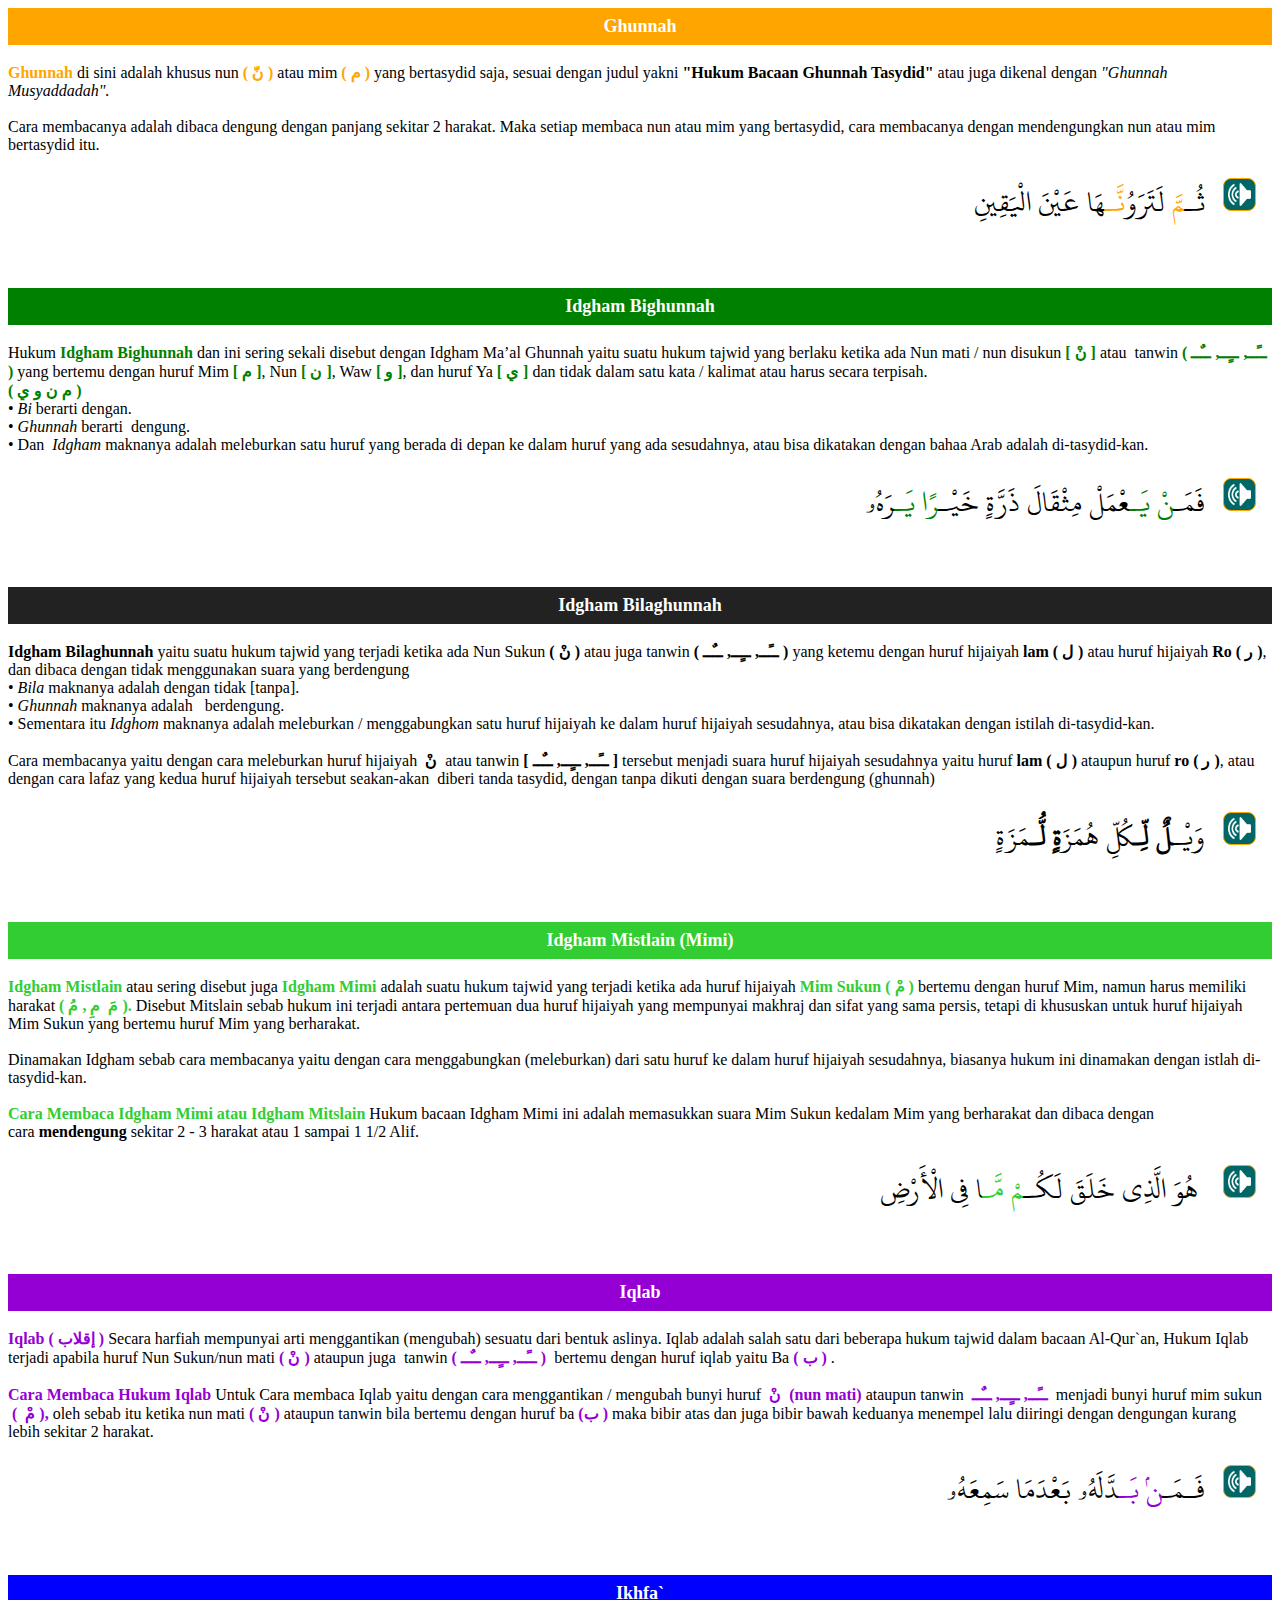
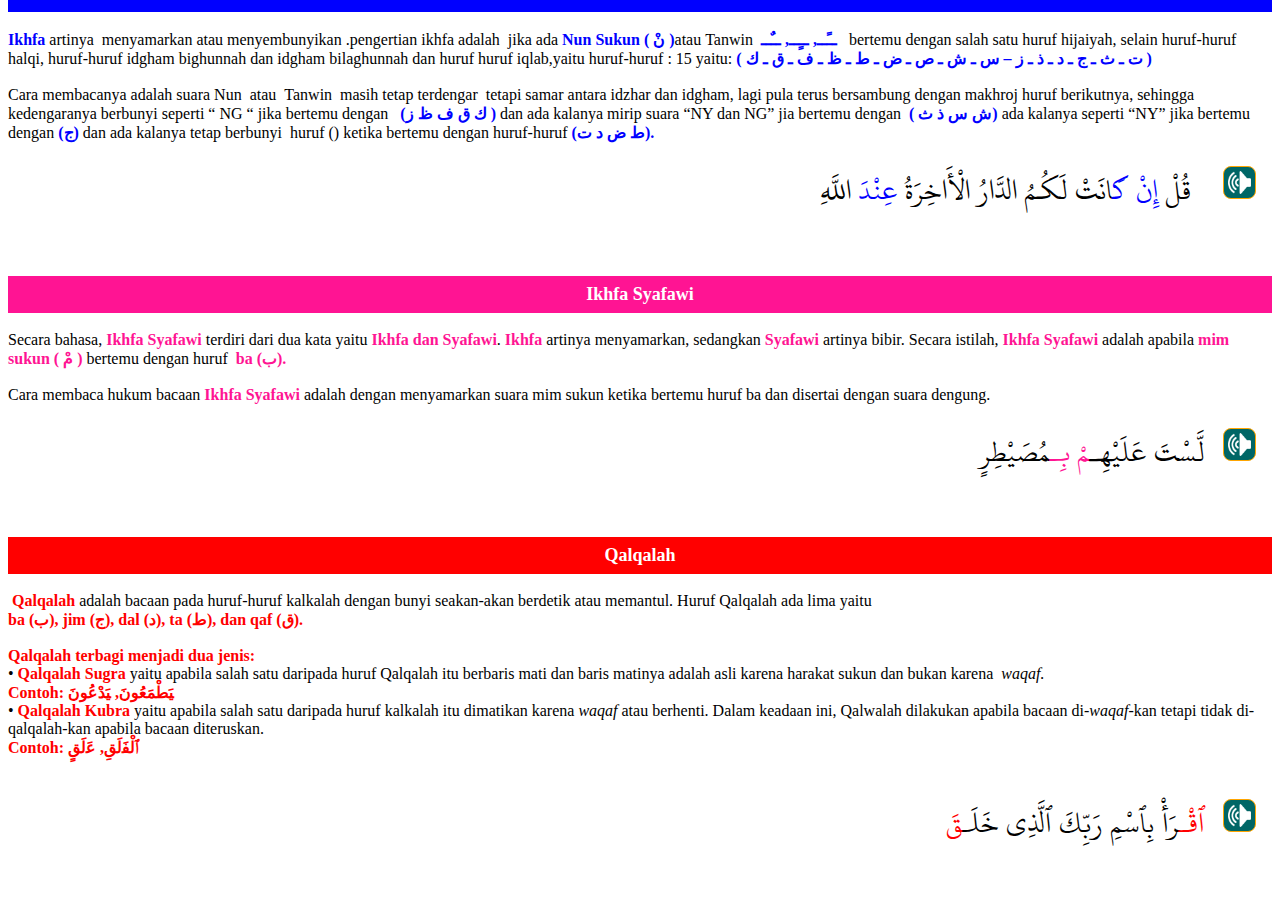
<file: js/tajwidd.html>
<!DOCTYPE html>
<html lang="es">
<head>
    <meta charset="utf-8">
 	<meta name="viewport" content="width=device-width, initial-scale=1.0">
	<meta charset="utf-8">
    <title>AL-QUR'AN</title>
<meta http-equiv="Content-Type" content="text/html;charset=UTF-8">
  <meta charset="UTF-8">
  <meta http-equiv="X-UA-Compatible" content="ie=edge">
 <style>
div.c {
  font-family: Islamic;
   src: url(Islamic.ttf);
  font-size: 31px;
  line-height: 1.6;
 text-align: right;
  padding: 6px;
 border-radius: px 0px;
}
@font-face {
    font-family: qalammajeed3;
    src: url(../css/qalammajeed3.ttf);
}
@font-face {
    font-family: Islamic;
    src: url(../css/Islamic.ttf);
}
 .header-orange {
  font-size: 18px;
  color: white;
  background: orange;
  padding: 8px;
  font-weight: bold;
  text-align: center;
}
.header-green {
  font-size: 18px;
  color: white;
  background: green;
  padding: 8px;
  font-weight: bold;
  text-align: center;
}
.header-black {
  font-size: 18px;
  color: white;
  background: #222;
  padding: 8px;
  font-weight: bold;
  text-align: center;
}
.header-green2 {
  font-size: 18px;
  color: white;
  background: #32CD32;
  padding: 8px;
  font-weight: bold;
  text-align: center;
}
.header-ungu {
  font-size: 18px;
  color: white;
  background: #9400D3;
  padding: 8px;
  font-weight: bold;
  text-align: center;
}
.header-blue {
  font-size: 18px;
  color: white;
  background: blue;
  padding: 8px;
  font-weight: bold;
  text-align: center;
}
.header-ping {
  font-size: 18px;
  color: white;
  background: deeppink;
  padding: 8px;
  font-weight: bold;
  text-align: center;
}
.header-red {
  font-size: 18px;
  color: white;
  background: red;
  padding: 8px;
  font-weight: bold;
  text-align: center;
}
.sound {
  float: right;
  margin-right:10px;
  margin-left:18px;
  border: 1px solid orange;
  border-radius: 8px;
  padding: 4px;
  width: 23px;
  height: 23px;
  background: #006666;
  transition: width 0.5s, height 0.5s, transform 0.5s;
}

.sound:hover {
  width: 25px;
  height: 25px;
  background: red;
  transform: rotate(360deg);
}
  </style>
<div class="header-orange">
  Ghunnah
</div><br>
<b style="color:orange">Ghunnah</b> di sini adalah khusus nun <b style="color:orange">( نّ )</b> atau mim<b style="color:orange"> ( م )</b> yang bertasydid saja, sesuai dengan judul yakni <b> "Hukum Bacaan Ghunnah Tasydid"</b> atau juga dikenal dengan <i>"Ghunnah Musyaddadah".</i>
<br><br>
Cara membacanya adalah dibaca dengung dengan panjang sekitar 2 harakat. Maka setiap membaca nun atau mim yang bertasydid, cara membacanya dengan mendengungkan nun atau mim bertasydid itu.<br><br><div class="c">  <img class="sound" onmousedown="bleep1.play()" src="mp3/sound.png">
    ثُ&zwj;<span style="color:orange">&zwj;مَّ</span> لَتَرَوُ<span style="color:orange">نَّ&zwj;</span>&zwj;هَا عَيْنَ الْيَقِينِ        </div>

<br><br><br>
<div class="header-green">
  Idgham Bighunnah
</div><br>
Hukum <b style="color:green">Idgham Bighunnah</b> dan ini sering sekali disebut dengan Idgham Ma’al Ghunnah yaitu suatu hukum tajwid yang berlaku ketika ada Nun mati / nun disukun<b style="color:green"> [ نْ ] </b>atau  tanwin<b style="color:green"> ( ــًــ, ــٍــ, ــٌــ ) </b>yang bertemu dengan huruf Mim<b style="color:green"> [ م ]</b>, Nun<b style="color:green"> [ ن ]</b>, Waw <b style="color:green">[ و ]</b>, dan huruf Ya <b style="color:green">[ ي ] </b>dan tidak dalam satu kata / kalimat atau harus secara terpisah. <br><b style="color:green">(  م ن و ي ) </b><br>

• <i>Bi</i> berarti dengan.<br>

 • <i>Ghunnah</i> berarti  dengung.<br>

• Dan  <i>Idgham</i> maknanya adalah meleburkan satu huruf yang berada di depan ke dalam huruf yang ada sesudahnya, atau bisa dikatakan dengan bahaa Arab adalah di-tasydid-kan.
<br><br><div class="c">    <img class="sound" onmousedown="bleep2.play()" src="mp3/sound.png">  فَمَ&zwj;<span style="color:green">&zwj;نْ يَ&zwj;</span>&zwj;عْمَلْ مِثْقَالَ ذَرَّةٍ خَيْ&zwj;<span style="color:green">&zwj;رًا يَ&zwj;</span>&zwj;رَهُۥ  </div><br><br><br>

  

<div class="header-black">
  Idgham Bilaghunnah
</div><br>
<b>Idgham Bilaghunnah</b> yaitu suatu hukum tajwid yang terjadi ketika ada Nun Sukun<b> ( نْ ) </b>atau juga tanwin<b> ( ــًــ, ــٍــ, ــٌــ )</b> yang ketemu dengan huruf hijaiyah <b>lam ( ل )</b> atau huruf hijaiyah <b>Ro ( ر )</b>, dan dibaca dengan tidak menggunakan suara yang berdengung
<br>

•<i> Bila </i>maknanya adalah dengan tidak [tanpa].<br>
 •<i> Ghunnah </i>maknanya adalah   berdengung.<br>
• Sementara itu <i>Idghom</i> maknanya adalah meleburkan / menggabungkan satu huruf hijaiyah ke dalam huruf hijaiyah sesudahnya, atau bisa dikatakan dengan istilah di-tasydid-kan.
<br><br>
Cara membacanya yaitu dengan cara meleburkan huruf hijaiyah  <b>نْ </b> atau tanwin <b>[ ــًــ, ــٍــ, ــٌــ ] </b>tersebut menjadi suara huruf hijaiyah sesudahnya yaitu huruf<b> lam ( ل ) </b>ataupun huruf <b>ro ( ر )</b>, atau dengan cara lafaz yang kedua huruf hijaiyah tersebut seakan-akan  diberi tanda tasydid, dengan tanpa dikuti dengan suara berdengung (ghunnah)<br><br>
<div class="c"> <img class="sound" onmousedown="bleep3.play()" src="mp3/sound.png">
   وَيْ&zwj;<span style="font-weight: bold">&zwj;لٌ لِّ&zwj;</span>&zwj;كُلِّ هُمَزَ<span style="font-weight: bold">ةٍ لُّ&zwj;</span>&zwj;مَزَةٍ    </div><br><br><br>

<div class="header-green2">
  Idgham Mistlain (Mimi)
</div><br>
<b style="color:#32CD32">Idgham Mistlain</b> atau sering disebut juga <b style="color:#32CD32">Idgham Mimi</b> adalah suatu hukum tajwid yang terjadi ketika ada huruf hijaiyah <b style="color:#32CD32">Mim Sukun ( مْ )</b> bertemu dengan huruf Mim, namun harus memiliki harakat <b style="color:#32CD32">( مَ  مِ , مُ ).</b> Disebut Mitslain sebab hukum ini terjadi antara pertemuan dua huruf hijaiyah yang mempunyai makhraj dan sifat yang sama persis, tetapi di khususkan untuk huruf hijaiyah Mim Sukun yang bertemu huruf Mim yang berharakat.<br><br>


Dinamakan Idgham sebab cara membacanya yaitu dengan cara menggabungkan (meleburkan) dari satu huruf ke dalam huruf hijaiyah sesudahnya, biasanya hukum ini dinamakan dengan istlah di-tasydid-kan.
<br><br>
<b style="color:#32CD32">Cara Membaca Idgham Mimi atau Idgham Mitslain</b>

Hukum bacaan Idgham Mimi ini adalah memasukkan suara Mim Sukun kedalam Mim yang berharakat dan dibaca dengan cara <b>mendengung</b> sekitar 2 - 3 harakat atau 1 sampai 1 1/2 Alif.<br><br><div class="c"> <img class="sound" onmousedown="bleep4.play()" src="mp3/sound.png">           هُوَ الَّذِى خَلَقَ لَكُ‍‍&zwj;<span style="color:#32CD32">&zwj;مْ مَّ‍‍&zwj;</span>&zwj;ا فِى الْأَرْضِ    </div> <br><br><br>

<div class="header-ungu">
  Iqlab
</div><br>
<b style="color:#9400D3">Iqlab ( إقلاب‎ ) </b>Secara harfiah mempunyai arti menggantikan (mengubah) sesuatu dari bentuk aslinya. Iqlab adalah salah satu dari beberapa hukum tajwid dalam bacaan Al-Qur`an, Hukum Iqlab terjadi apabila huruf Nun Sukun/nun mati <b style="color:#9400D3">( نْ )</b> ataupun juga  tanwin<b style="color:#9400D3"> ( ــًــ, ــٍــ, ــٌــ ) </b> bertemu dengan huruf iqlab yaitu Ba <b style="color:#9400D3">( ب ) </b>.
<br><br>
<b style="color:#9400D3">Cara Membaca Hukum Iqlab</b>
Untuk Cara membaca Iqlab yaitu dengan cara menggantikan / mengubah bunyi huruf <b style="color:#9400D3"> نْ  (nun mati) </b>ataupun tanwin<b style="color:#9400D3">  ــًــ, ــٍــ, ــٌــ  </b>menjadi bunyi huruf mim sukun <b style="color:#9400D3"> (  مْ ),</b> oleh sebab itu ketika nun mati<b style="color:#9400D3"> ( نْ ) </b>ataupun tanwin bila bertemu dengan huruf ba <b style="color:#9400D3">(ب ) </b>maka bibir atas dan juga bibir bawah keduanya menempel lalu diiringi dengan dengungan kurang lebih sekitar 2 harakat.<br><br><div class="c"> <img class="sound" onmousedown="bleep5.play()" src="mp3/sound.png">      فَ‍‍مَ&zwj;<span style="color:#9400D3">&zwj;نۢ بَ‍‍&zwj;</span>&zwj;دَّلَهُۥ بَعْدَمَا سَمِعَهُۥ      </div><br><br><br>


<div class="header-blue">
  Ikhfa`
</div><br>
<b style="color:blue">Ikhfa</b> artinya  menyamarkan atau menyembunyikan .pengertian ikhfa adalah  jika ada <b style="color:blue">Nun Sukun ( نْ )</b>atau Tanwin <b style="color:blue">  ــًــ, ــٍــ, ــٌــ  </b> bertemu dengan salah satu huruf hijaiyah, selain huruf-huruf halqi, huruf-huruf idgham bighunnah dan idgham bilaghunnah dan huruf huruf iqlab,yaitu huruf-huruf : 15
yaitu:
 <b style="color:blue">( ت ـ ث ـ ج ـ د ـ ذ ـ ز – س ـ ش ـ ص ـ ض ـ ط ـ ظ ـ ف ـ ق ـ ك  )</b>
<br><br>
Cara membacanya adalah suara Nun  atau  Tanwin  masih tetap terdengar  tetapi samar antara idzhar dan idgham, lagi pula terus bersambung dengan makhroj huruf berikutnya, sehingga kedengaranya berbunyi seperti “ NG “ jika bertemu dengan<b style="color:blue">   (ك ق ف ظ ز )</b> dan ada kalanya mirip suara “NY dan NG” jia bertemu dengan<b style="color:blue">  ( ش س ذ ث)</b> ada kalanya seperti “NY” jika bertemu dengan<b style="color:blue"> (ج)</b> dan ada kalanya tetap berbunyi  huruf () ketika bertemu dengan huruf-huruf <b style="color:blue">(ط ض د ت).</b>
<br><br><div class="c"> <img class="sound" onmousedown="bleep6.play()" src="mp3/sound.png">     قُلْ <span style="color:blue">إِنْ كَ‍‍&zwj;</span>&zwj;انَتْ لَكُمُ الدَّارُ الْأَاخِرَةُ <span style="color:blue">عِنْدَ</span> اللَّهِ     </div><br><br><br>


<div class="header-ping">
  Ikhfa Syafawi
</div><br>
Secara bahasa, <b style="color:deeppink">Ikhfa Syafawi</b> terdiri dari dua kata yaitu  <b style="color:deeppink">Ikhfa dan Syafawi</b>.  <b style="color:deeppink">Ikhfa</b> artinya menyamarkan, sedangkan  <b style="color:deeppink">Syafawi</b> artinya bibir. Secara istilah, <b style="color:deeppink"> Ikhfa Syafawi </b>adalah apabila  <b style="color:deeppink">mim sukun ( مْ )</b> bertemu dengan huruf  <b style="color:deeppink">ba (ب).</b>
<br><br>
Cara membaca hukum bacaan  <b style="color:deeppink">Ikhfa Syafawi </b>adalah dengan menyamarkan suara mim sukun ketika bertemu huruf ba dan disertai dengan suara dengung.
<br><br><div class="c"> <img class="sound" onmousedown="bleep7.play()" src="mp3/sound.png">   لَّسْتَ عَلَيْهِ&zwj;<span style="color:deeppink">&zwj;مْ بِ&zwj;</span>&zwj;مُصَيْطِرٍ    </div><br><br><br>

<div class="header-red">
  Qalqalah
</div><br>
<b style="color:red"> Qalqalah </b>adalah bacaan pada huruf-huruf kalkalah dengan bunyi seakan-akan berdetik atau memantul. Huruf Qalqalah ada lima yaitu<br> <b style="color:red">ba (ب), jim (ج), dal (د), ta (ط), dan qaf (ق).</b> 
<br><br>
<b style="color:red">Qalqalah terbagi menjadi dua jenis:</b><br>

• <b style="color:red">Qalqalah Sugra </b>yaitu apabila salah satu daripada huruf Qalqalah itu berbaris mati dan baris matinya adalah asli karena harakat sukun dan bukan karena 
<i>waqaf.</i>
<br><b style="color:red">
Contoh: ﻴَﻄْﻤَﻌُﻮﻥَ, ﻴَﺪْﻋُﻮﻥَ</b>
<br>
 • <b style="color:red">Qalqalah Kubra</b> yaitu apabila salah satu daripada huruf kalkalah itu dimatikan karena <i>waqaf</i> atau berhenti. Dalam keadaan ini, Qalwalah dilakukan apabila bacaan di-<i>waqaf</i>-kan tetapi tidak di-qalqalah-kan apabila bacaan diteruskan.
<br><b style="color:red">
Contoh: ٱﻟْﻔَﻟَﻖِ, ﻋَﻟَﻖٍ</b>
<br><br><br><div class="c"> <img class="sound" onmousedown="bleep8.play()" src="mp3/sound.png"> <span style="color:red">   ٱقْ&zwj;</span>&zwj;رَأْ بِٱسْمِ رَبِّكَ ٱلَّذِى خَلَ&zwj;<span style="color:red">&zwj;قَ    </span></div><br><br><br>


<script>
var bleep1 = new Audio(); bleep1.src = 'mp3/102007.mp3';
 bleep1.loop = false;
var bleep2 = new Audio(); bleep2.src = 'mp3/099007.mp3';
 bleep2.loop = false;
var bleep3 = new Audio(); bleep3.src = 'mp3/3.mp3';
 bleep3.loop = false;
var bleep4 = new Audio(); bleep4.src = 'mp3/4.mp3';
 bleep4.loop = false;
var bleep5 = new Audio(); bleep5.src = 'mp3/5.mp3';
 bleep5.loop = false;
var bleep6 = new Audio(); bleep6.src = 'mp3/6.mp3';
 bleep6.loop = false;
var bleep7 = new Audio(); bleep7.src = 'mp3/7.mp3';
 bleep7.loop = false;
var bleep8 = new Audio(); bleep8.src = 'mp3/8.mp3';
 bleep8.loop = false;
</script>
</file>
